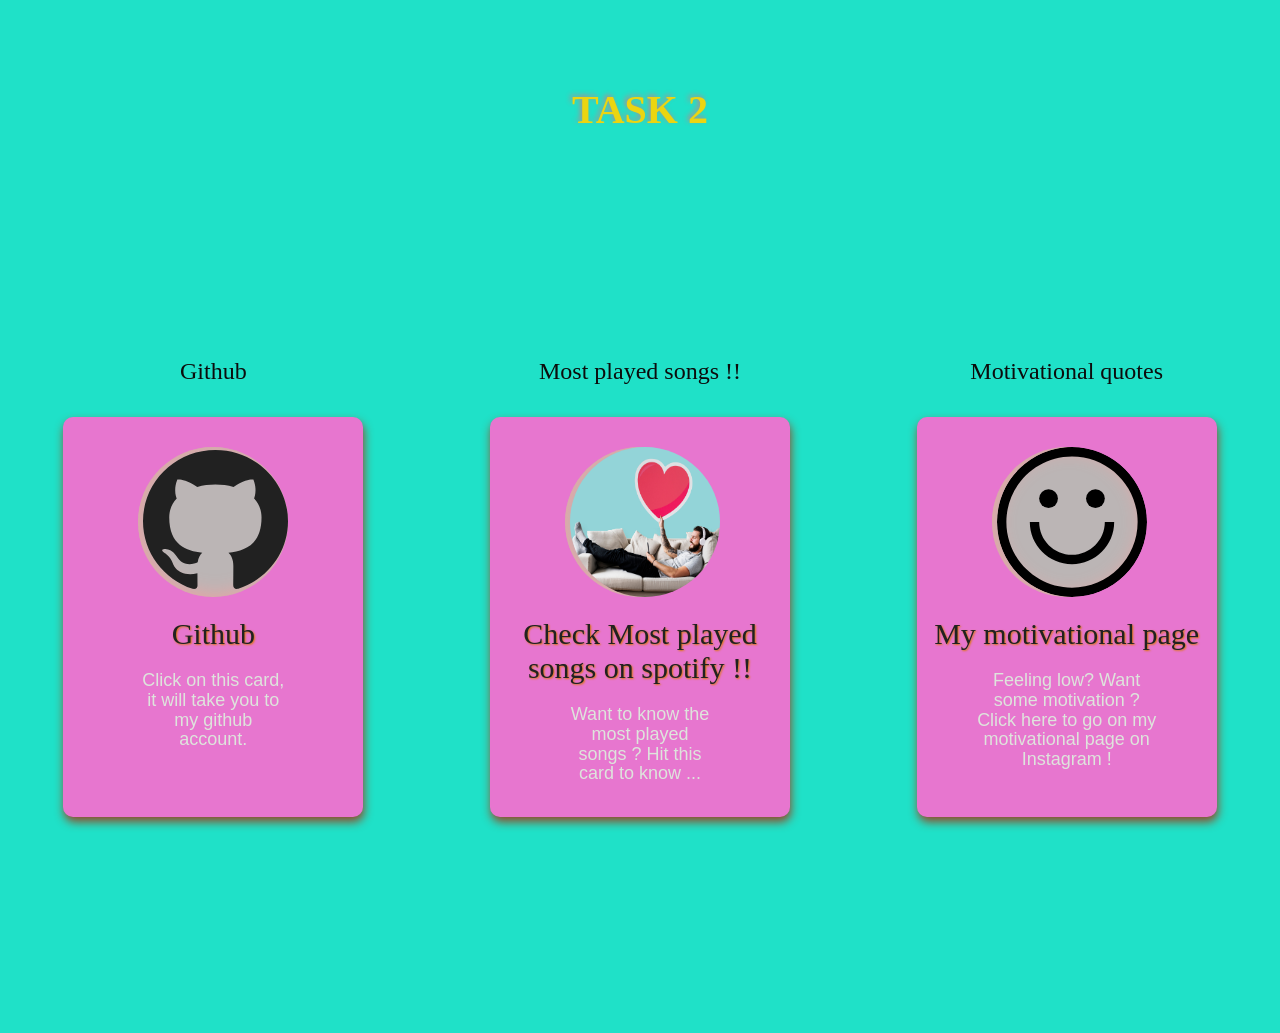
<file: index.html>
<!DOCTYPE html>
<html lang='en'>
<head>
    <meta charset='UTF-8'>
    <meta name='viewport' content='width=device-width, initial-scale=1.0'>
    <title>Task 2</title>
    <link rel='preconnect' href='https://fonts.gstatic.com'>

    <link rel='stylesheet' href='task-2.css'>
</head>
<body>
  <br><br><br>
  <div class="Heading">
    <h1>
      TASK 2 
  </h1>
  </div>
  <div class='type1'>
    <div class='row1'>
      <div class='column'>
        <div class='cards'>
          Github
          <br>
          <br>
        </div>
        <a href='https://github.com/harsh-rajpal' target='_blank'>
          <div class='innercard'>
            <div class='card-img'>
              <div class='bg-img'></div>
              <img class='real-img card1-img' src='card1.svg' alt=''>
      
            </div>
            <div class='text'>
              <div class='card-head'>
                Github
              </div>
              <div class='text-content'>
                Click on this card, it will take  you to my github account.
              </div>
      
            </div>
      
          </div>
        </a>
      </div>
      <br><br>
      <div class='column'>
        <div class='cards'>
          Most played songs !!
          <br>
          <br>
        </div>
        <a href='https://en.wikipedia.org/wiki/List_of_most-streamed_songs_on_Spotify' target='_blank'>
          <div class='innercard'>
            <div class='card-img'>
              <div class='bg-img'></div>
              <img class='real-img part2-img' src='card2.jpg' alt=''>
            </div>
            <div class='text'>
              <div class='card-head'>
               Check Most played songs on spotify !!
              </div>
              <div class='text-content'>
                Want to know the most played songs ? Hit this card to know ... 
              </div>
              
            </div>
      
          </div>
        </a>
      </div>
      <br><br>
      <div class='column'>
        <div class='cards'>
          Motivational quotes
          <br>
          <br>
        </div>
        <a href='https://instagram.com/best_of_rest_quotes?igshid=j3aey5lcqxcs' target='_blank'>
          <div class='innercard'>
            <div class='card-img'>
              <div class='bg-img'></div>
              <img class='real-img part2-img i3' src='card3.svg' alt=''>
      
            </div>
            <div class='text'>
              <div class='card-head'>
                My motivational page
              </div>
              <div class='text-content content2'>
                Feeling low? Want some motivation ? Click here to go on my motivational page on Instagram !
              </div>
              
            </div>
      
          </div>
        </a>
      </div>
    </div>
  </div>
</body>
</html>
</file>
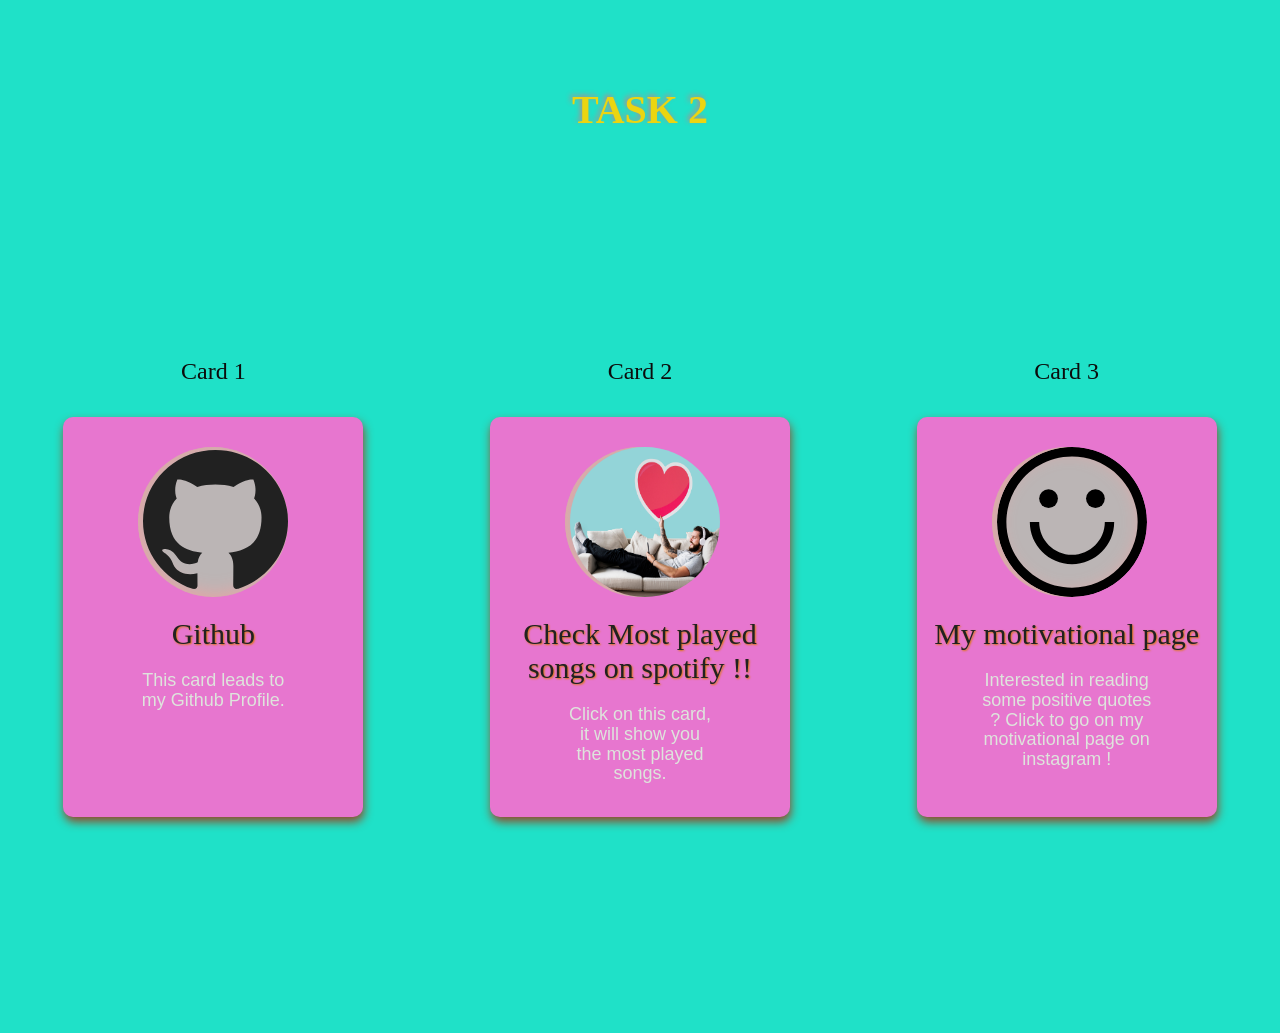
<file: task2.html>
<!DOCTYPE html>
<html lang='en'>
<head>
    <meta charset='UTF-8'>
    <meta name='viewport' content='width=device-width, initial-scale=1.0'>
    <title>Task 2</title>
    <link rel='preconnect' href='https://fonts.gstatic.com'>

    <link rel='stylesheet' href='task-2.css'>
</head>
<body>
  <br><br><br>
  <div class="Heading">
    <h1>
      TASK 2 
  </h1>
  </div>
  <div class='type1'>
    <div class='row1'>
      <div class='column'>
        <div class='cards'>
          Card 1
          <br>
          <br>
        </div>
        <a href='https://github.com/harsh-rajpal' target='_blank'>
          <div class='innercard'>
            <div class='card-img'>
              <div class='bg-img'></div>
              <img class='real-img card1-img' src='card1.svg' alt=''>
      
            </div>
            <div class='text'>
              <div class='card-head'>
                Github
              </div>
              <div class='text-content'>
                This card leads to my Github Profile.
              </div>
      
            </div>
      
          </div>
        </a>
      </div>
      <br><br>
      <div class='column'>
        <div class='cards'>
          Card 2
          <br>
          <br>
        </div>
        <a href='https://en.wikipedia.org/wiki/List_of_most-streamed_songs_on_Spotify' target='_blank'>
          <div class='innercard'>
            <div class='card-img'>
              <div class='bg-img'></div>
              <img class='real-img part2-img' src='card2.jpg' alt=''>
            </div>
            <div class='text'>
              <div class='card-head'>
               Check Most played songs on spotify !!
              </div>
              <div class='text-content'>
                Click on this card, it will show you the most played songs. 
              </div>
              
            </div>
      
          </div>
        </a>
      </div>
      <br><br>
      <div class='column'>
        <div class='cards'>
          Card 3
          <br>
          <br>
        </div>
        <a href='https://instagram.com/best_of_rest_quotes?igshid=j3aey5lcqxcs' target='_blank'>
          <div class='innercard'>
            <div class='card-img'>
              <div class='bg-img'></div>
              <img class='real-img part2-img i3' src='card3.svg' alt=''>
      
            </div>
            <div class='text'>
              <div class='card-head'>
                My motivational page
              </div>
              <div class='text-content content2'>
                Interested in reading some positive quotes ? Click to go on my motivational page on instagram !
              </div>
              
            </div>
      
          </div>
        </a>
      </div>
    </div>
  </div>
</body>
</html>
</file>
<file: task-2.css>
* {
    margin: 0;
    padding: 0;
    box-sizing: border-box;
  }
html {
    scroll-behavior: smooth;
}

body {
    background-color: #11e0c5ef;
}

.type1 {
    display: flex;
    align-items: center;
    justify-items: center;
    height: 100vh;
}
.row1 {
    width: 100%;
    margin: auto;
    height: fit-content;
    display: flex;
    flex-direction: row;
    
}
a {
    color: unset;
    text-decoration: none;
}
a:hover {
    color: unset;
    text-decoration: none;
}

.column {
    margin: auto;
    color: rgb(222, 228, 220);
    height: 450px;
    width: 100%;
}
.innercard {
    height: 400px;
    width: 300px;
    background-color: #e776cf;
    border-radius: 10px;
    box-shadow: 1px 5px 10px rgb(148, 74, 39) ;
    margin: 0px auto;
    transition: 0.5s all ease-in-out;
}
.innercard:hover {
    transform: scale(1.1);
}
.real-img{
    transition: 0.5s all ease-in-out;
}
.real-img:hover{
    transform: scale(1.1);
}
.cards {
    color: rgb(12, 12, 12);
    margin: 0px auto;
    text-align: center;
    font-size: 150%;
    padding-bottom: 5px;
    font-family: 'Roboto Slab', serif;
    width: fit-content;
}
.bg-img {
    height: 150px;
    width: 150px;
    border-radius: 50%;
    box-shadow: 2px -0px 20px rgb(243, 161, 161) inset;
    background: #bbb5b5;
    margin: 0px auto;
    position: relative;
    top: 30px;
}
.real-img {
    margin: 0px;
    padding: 0;
    box-shadow: none;
    height: 150px;
    width: 150px;
}
.real-img-div {
    width: fit-content;
}
.card1-img, .part2-img {
    position: relative;
    top: -120px;
    left: 80px;
}
.card2-img {
    left: 75px;

    
}
.Heading h1 {
    font-size:2.5rem;
    transition: 0.75s all ease-in-out;
    color: rgb(235, 213, 17);
    margin-top: 2rem;
    text-shadow: 2px 2px 5px rgb(156, 147, 147);
    text-shadow: -2px -2px 5px rgb(167, 145, 145);
    display: flex;
    flex-direction: row;
    justify-content: space-around;
  }
  
  .Heading h1:hover {
    transform: scale(1.1);
    justify-content: center;
  }
.card1-img {
    height: 145px;
    width: 145px;
}
.card-img {
    height: 50%;
}
.text {
    width: 100%;
}
.card-head {
    color: #212121;
    font-family: 'Roboto Slab', serif;
    font-size: 30px;
    font-weight:normal;
    text-shadow: 1px 1px 2px rgb(219, 120, 7);
    text-align: center;
    margin: 0px auto;
}

.text-content {
    max-width: 150px;
    text-align: center;
    margin: 0px auto;
    line-height: 1.1;
    font-size: large;
    font-family: 'Gill Sans', 'Gill Sans MT', Calibri, 'Trebuchet MS', sans-serif;
    margin-top: 20px;
}

.content2 {
    max-width: 180px;
}

.part2-img{
    border-radius: 100%;
}
.tex{
    text-align: center;
    color: brown;
    font-size:xx-large;

}

@media (max-width:900px) {
    .row1 {
        display: flex;
        flex-direction: column;
    }
    .innercard {
        background-color: #11e0c5ef;
    }
    .card-head {
        color: #e776cf;
    }
    body {
        background: linear-gradient(#e776cf, #212121);
        height: 200vh;
    }
}
</file>
